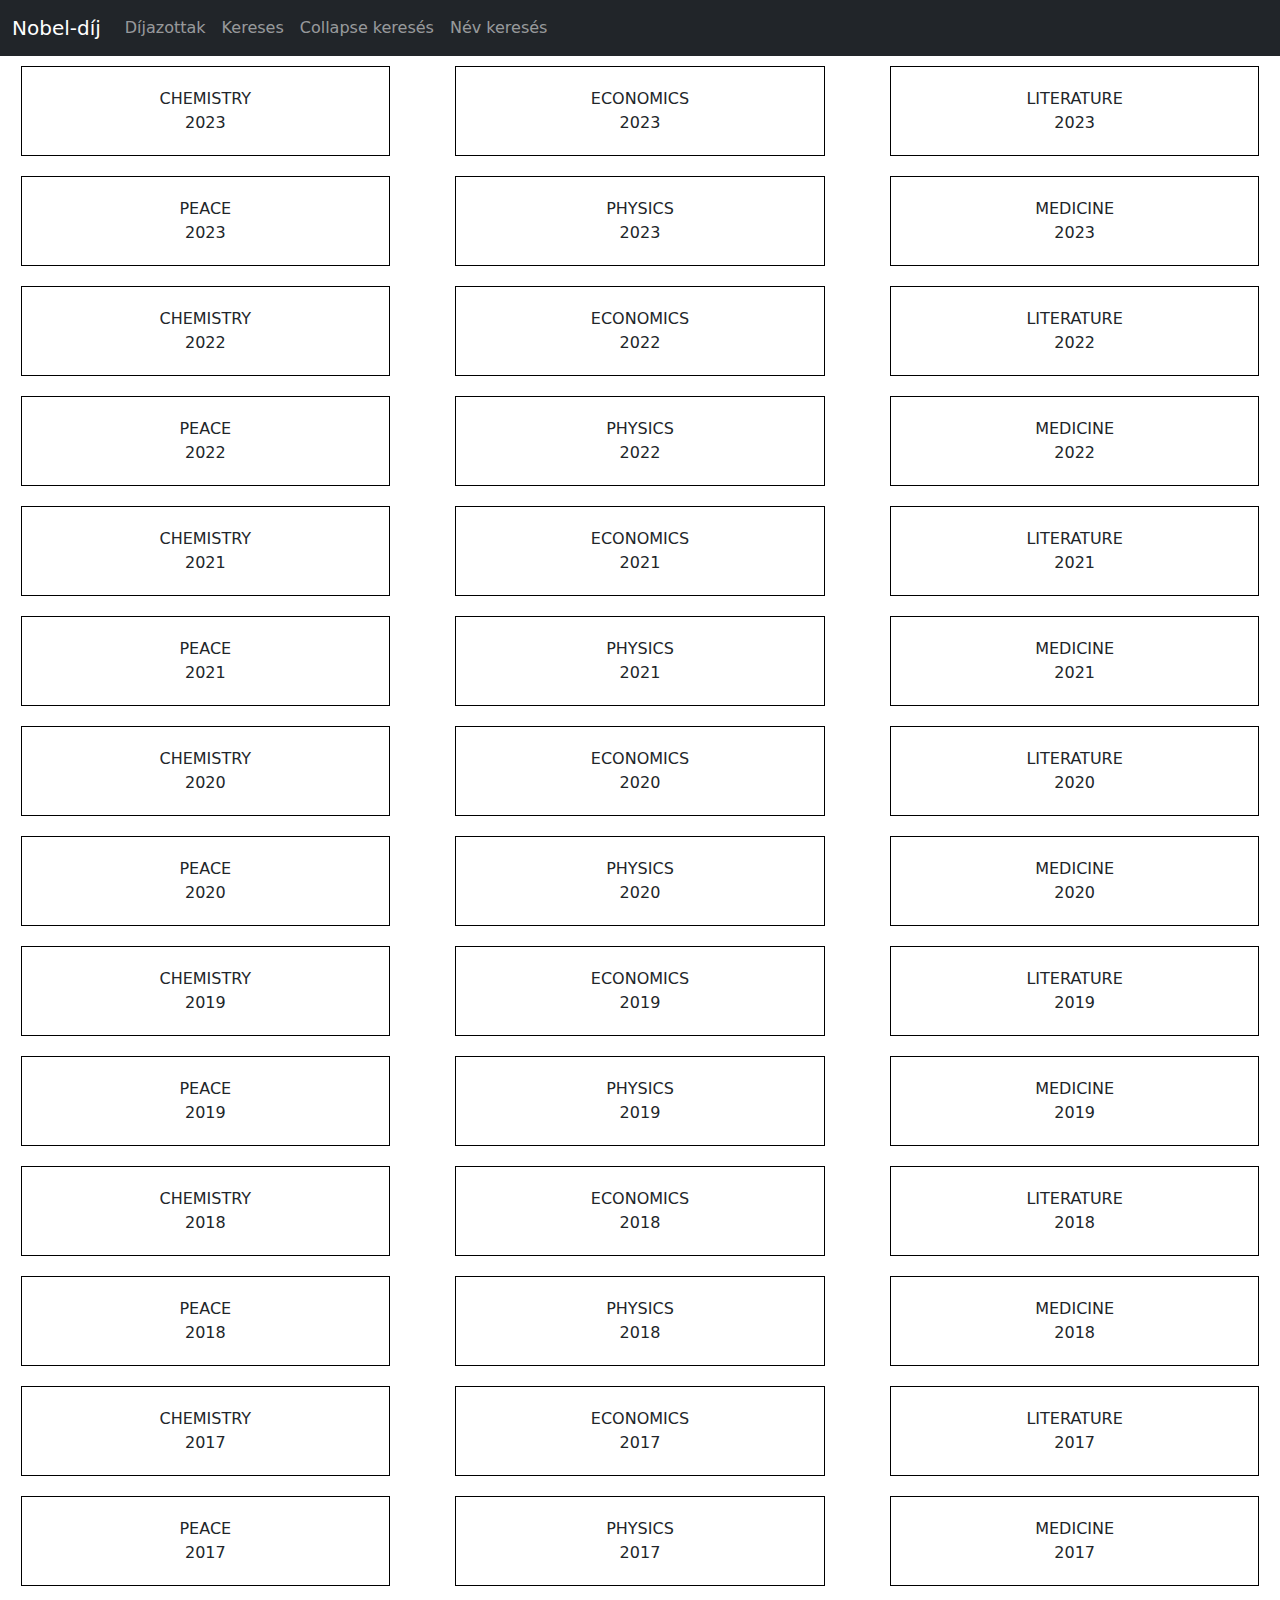
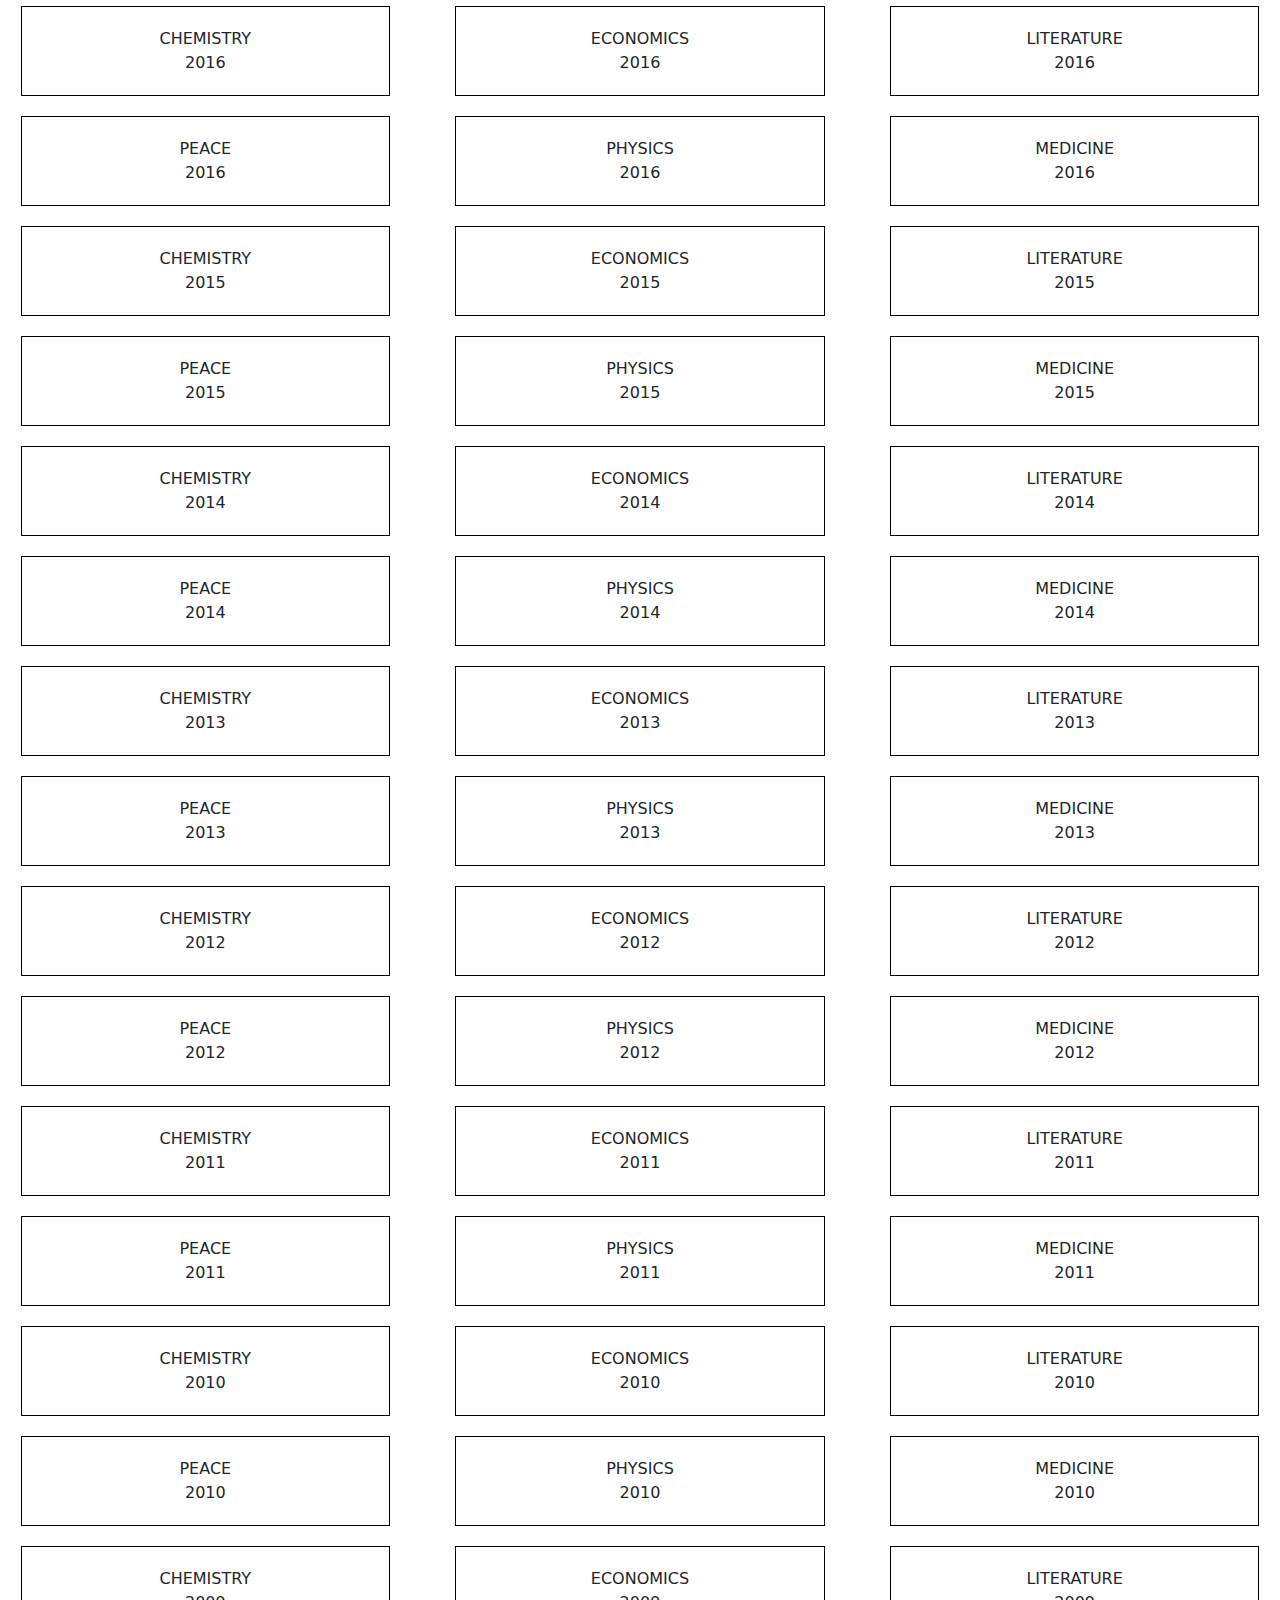
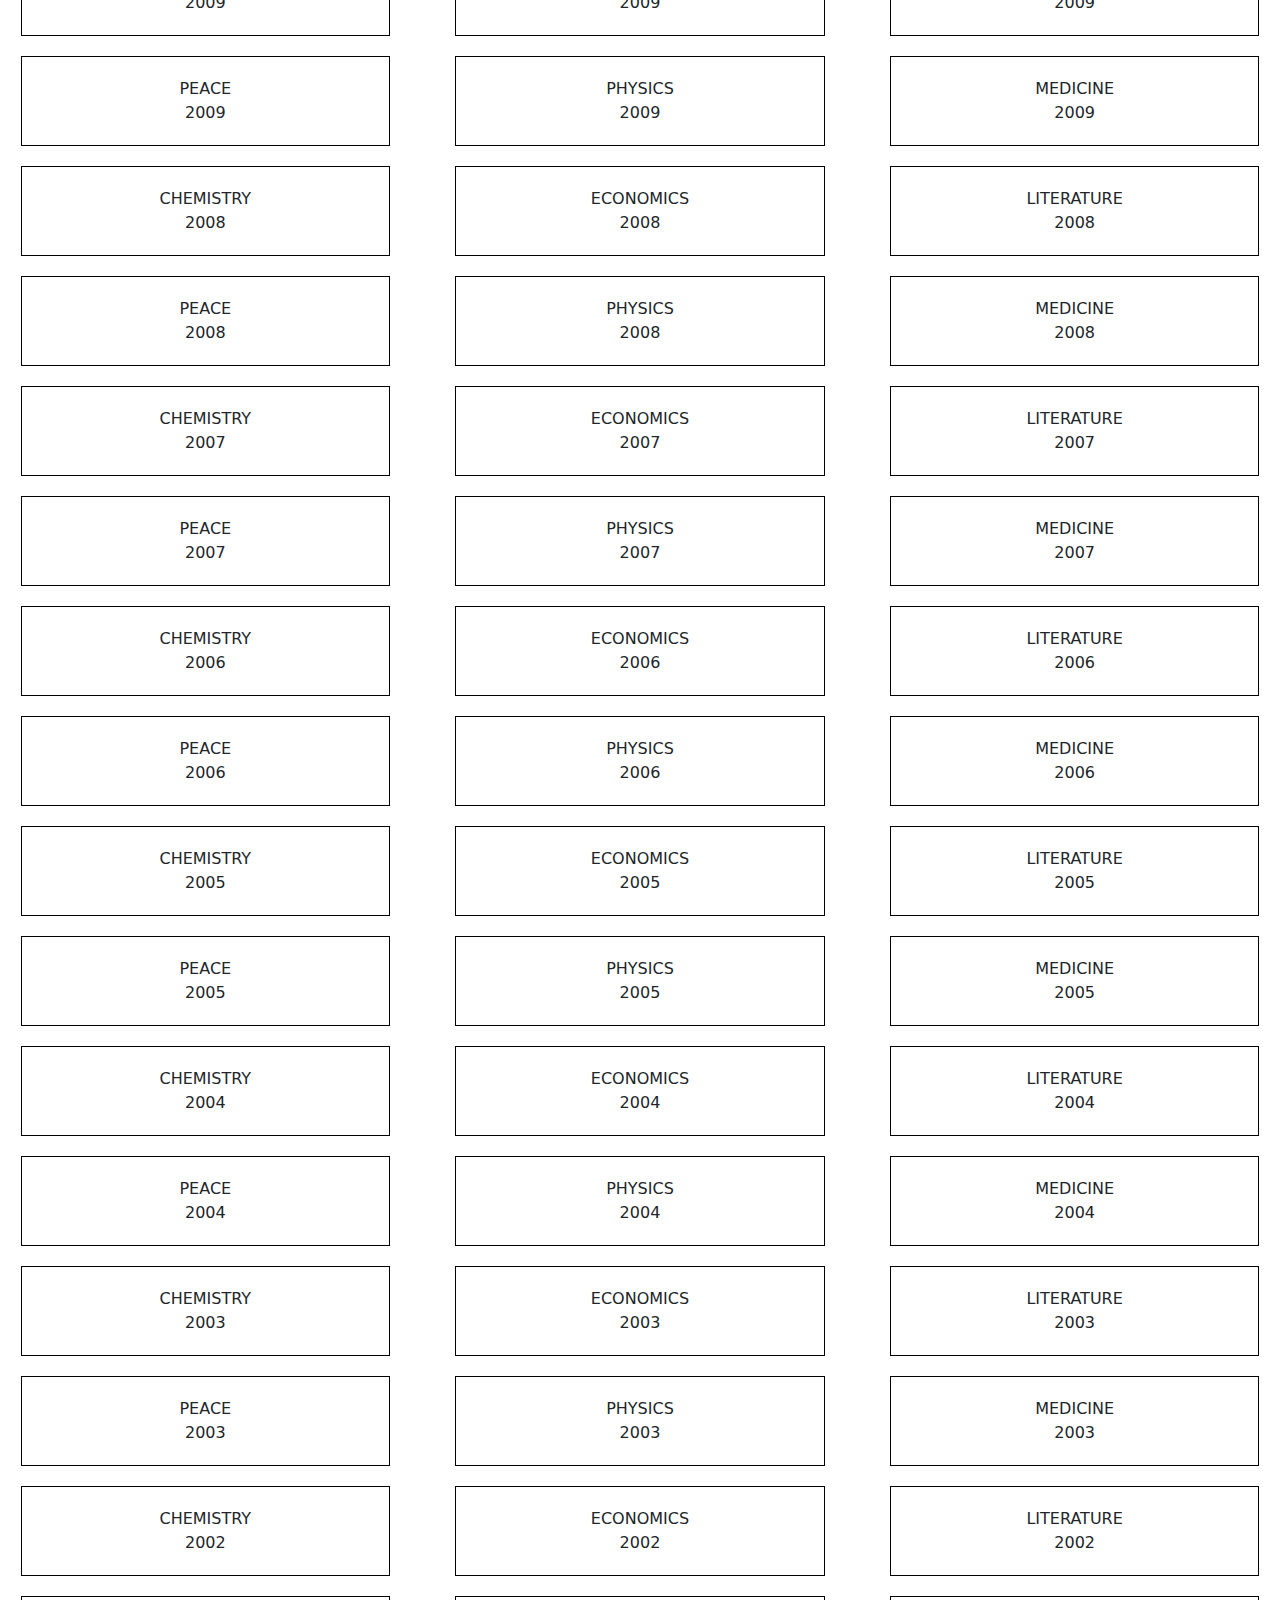
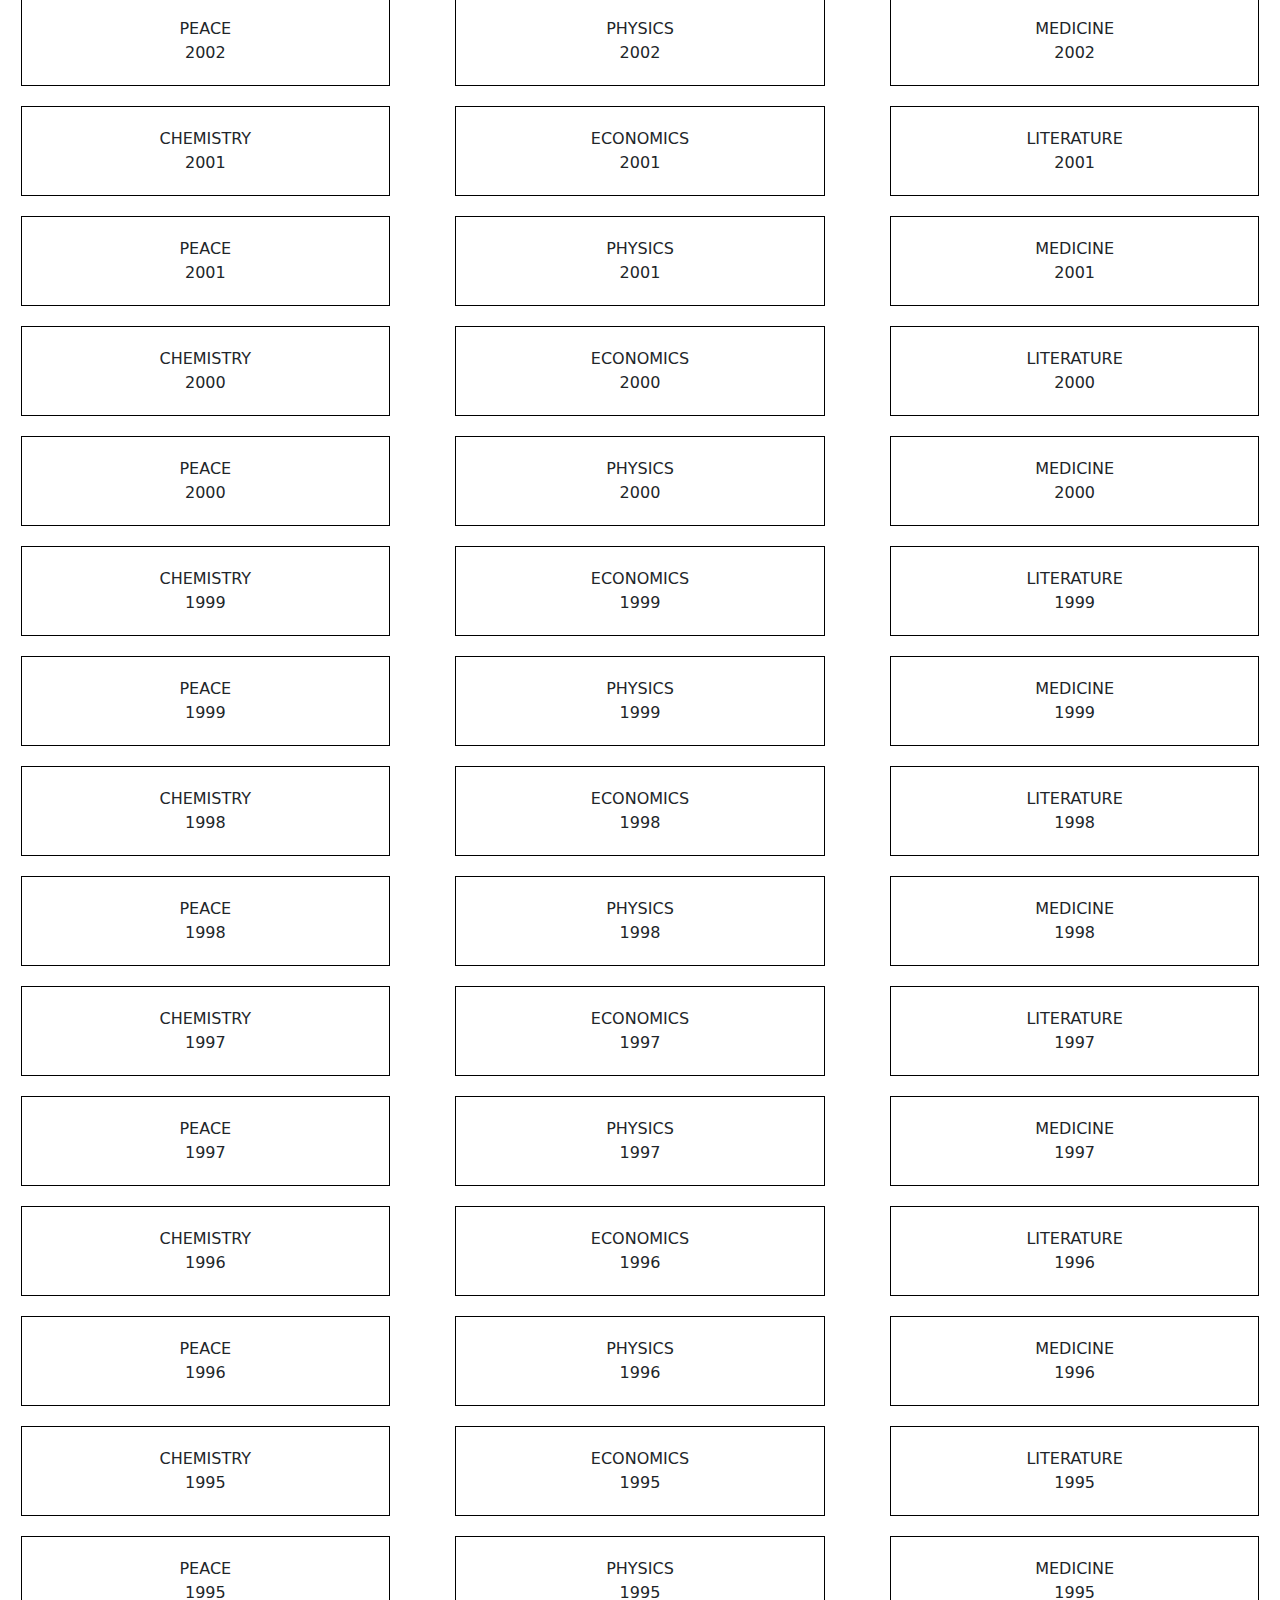
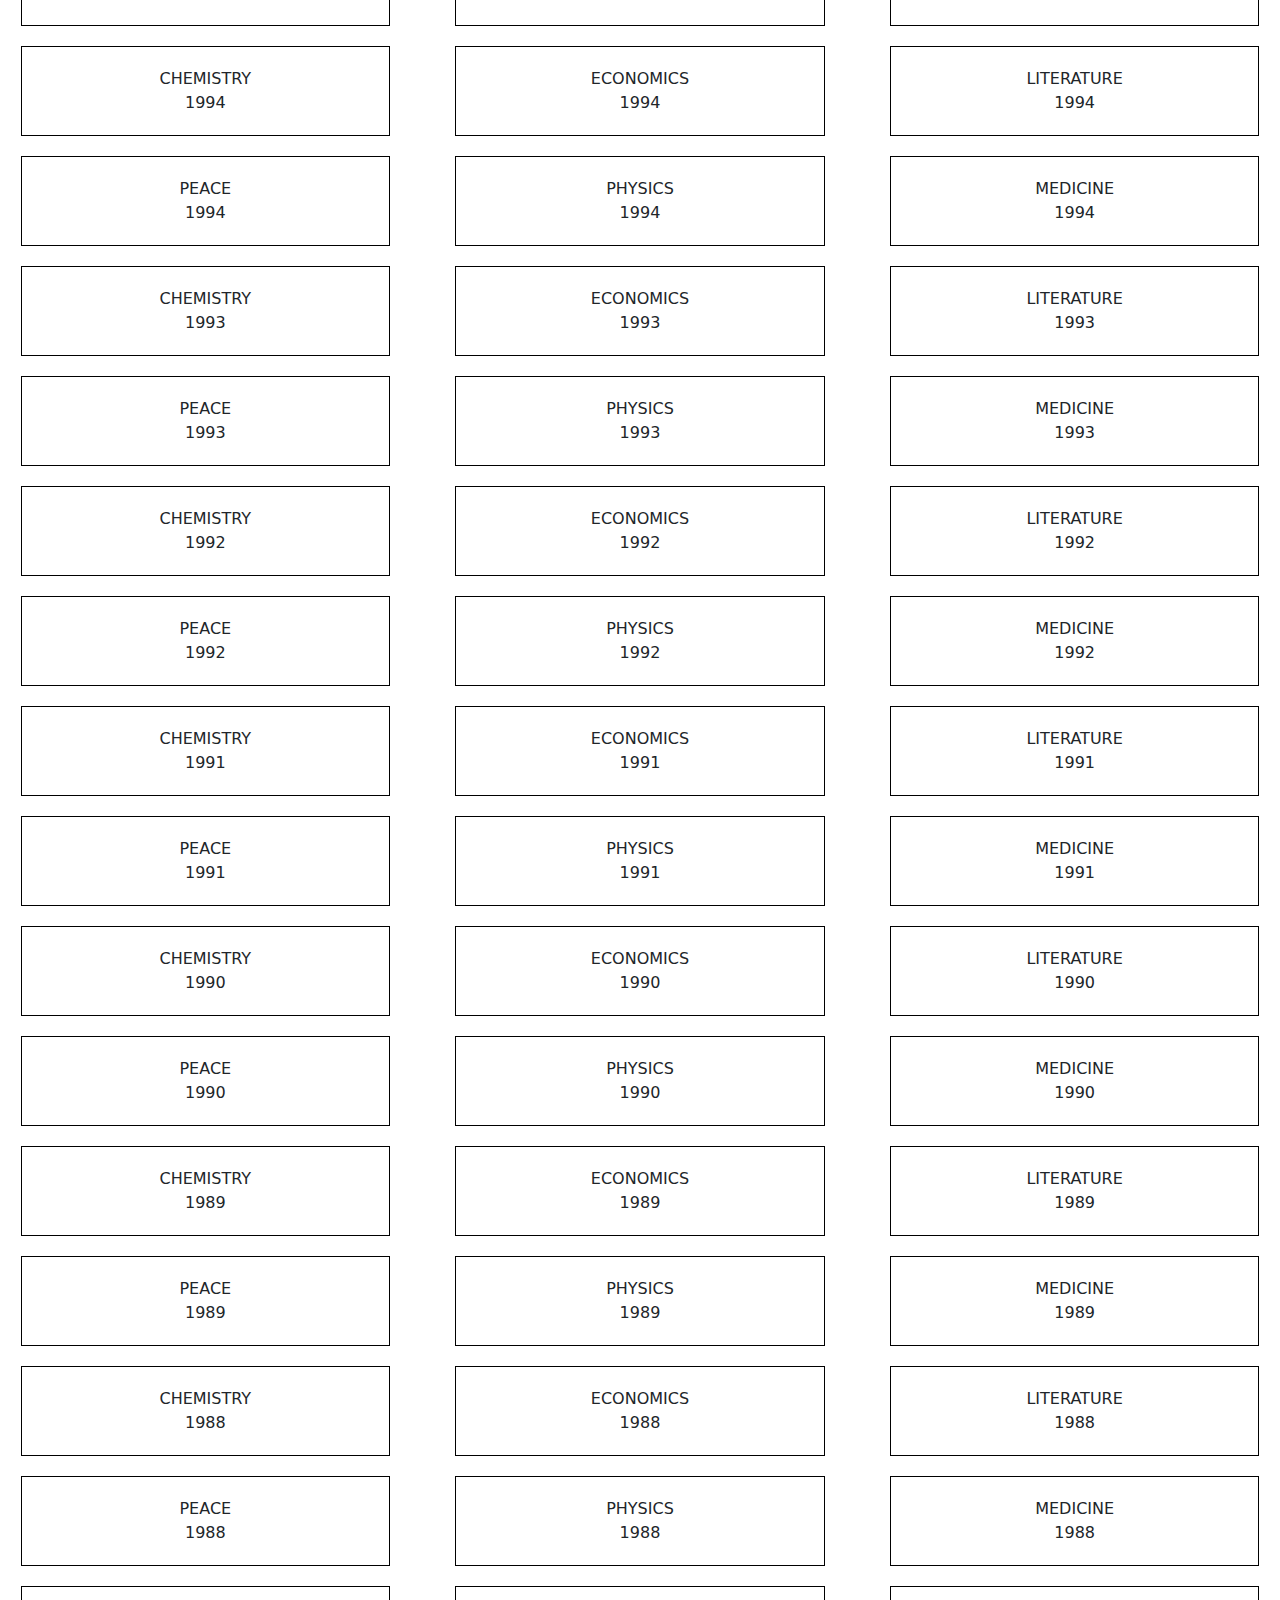
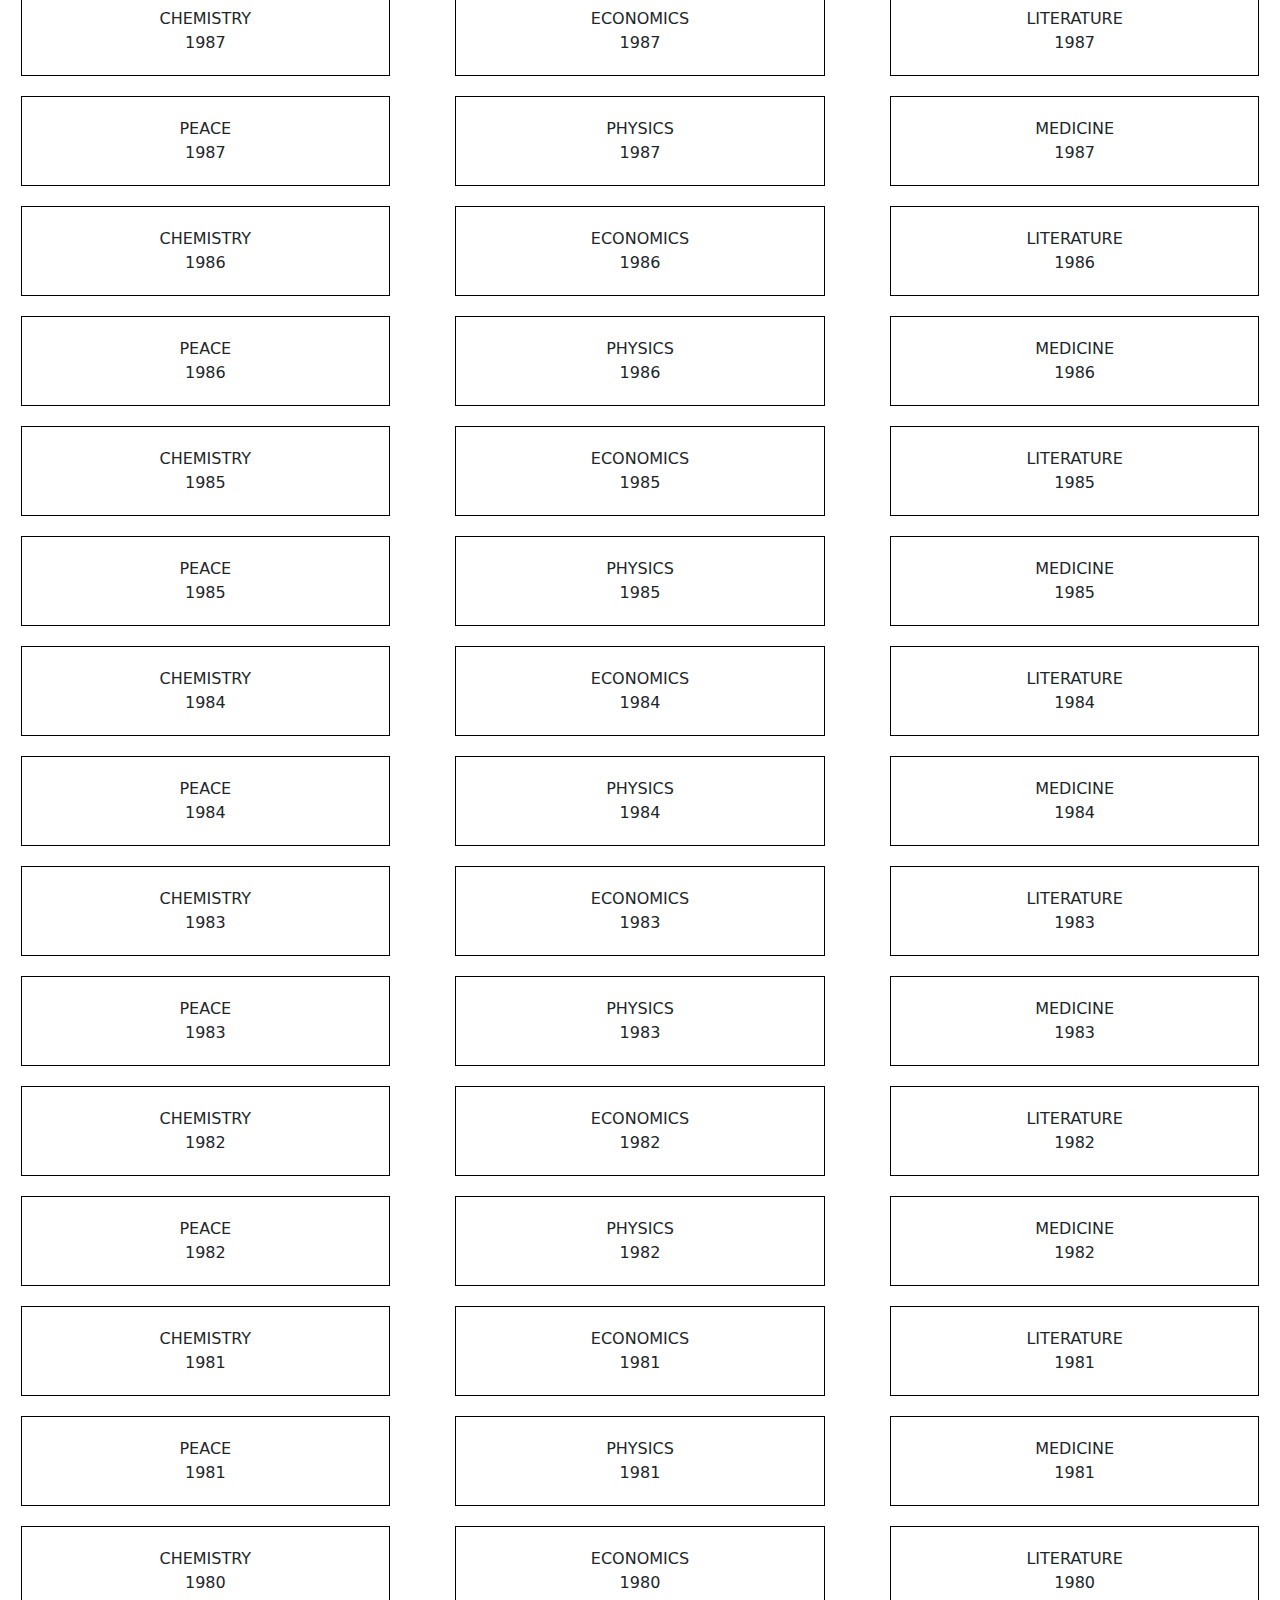
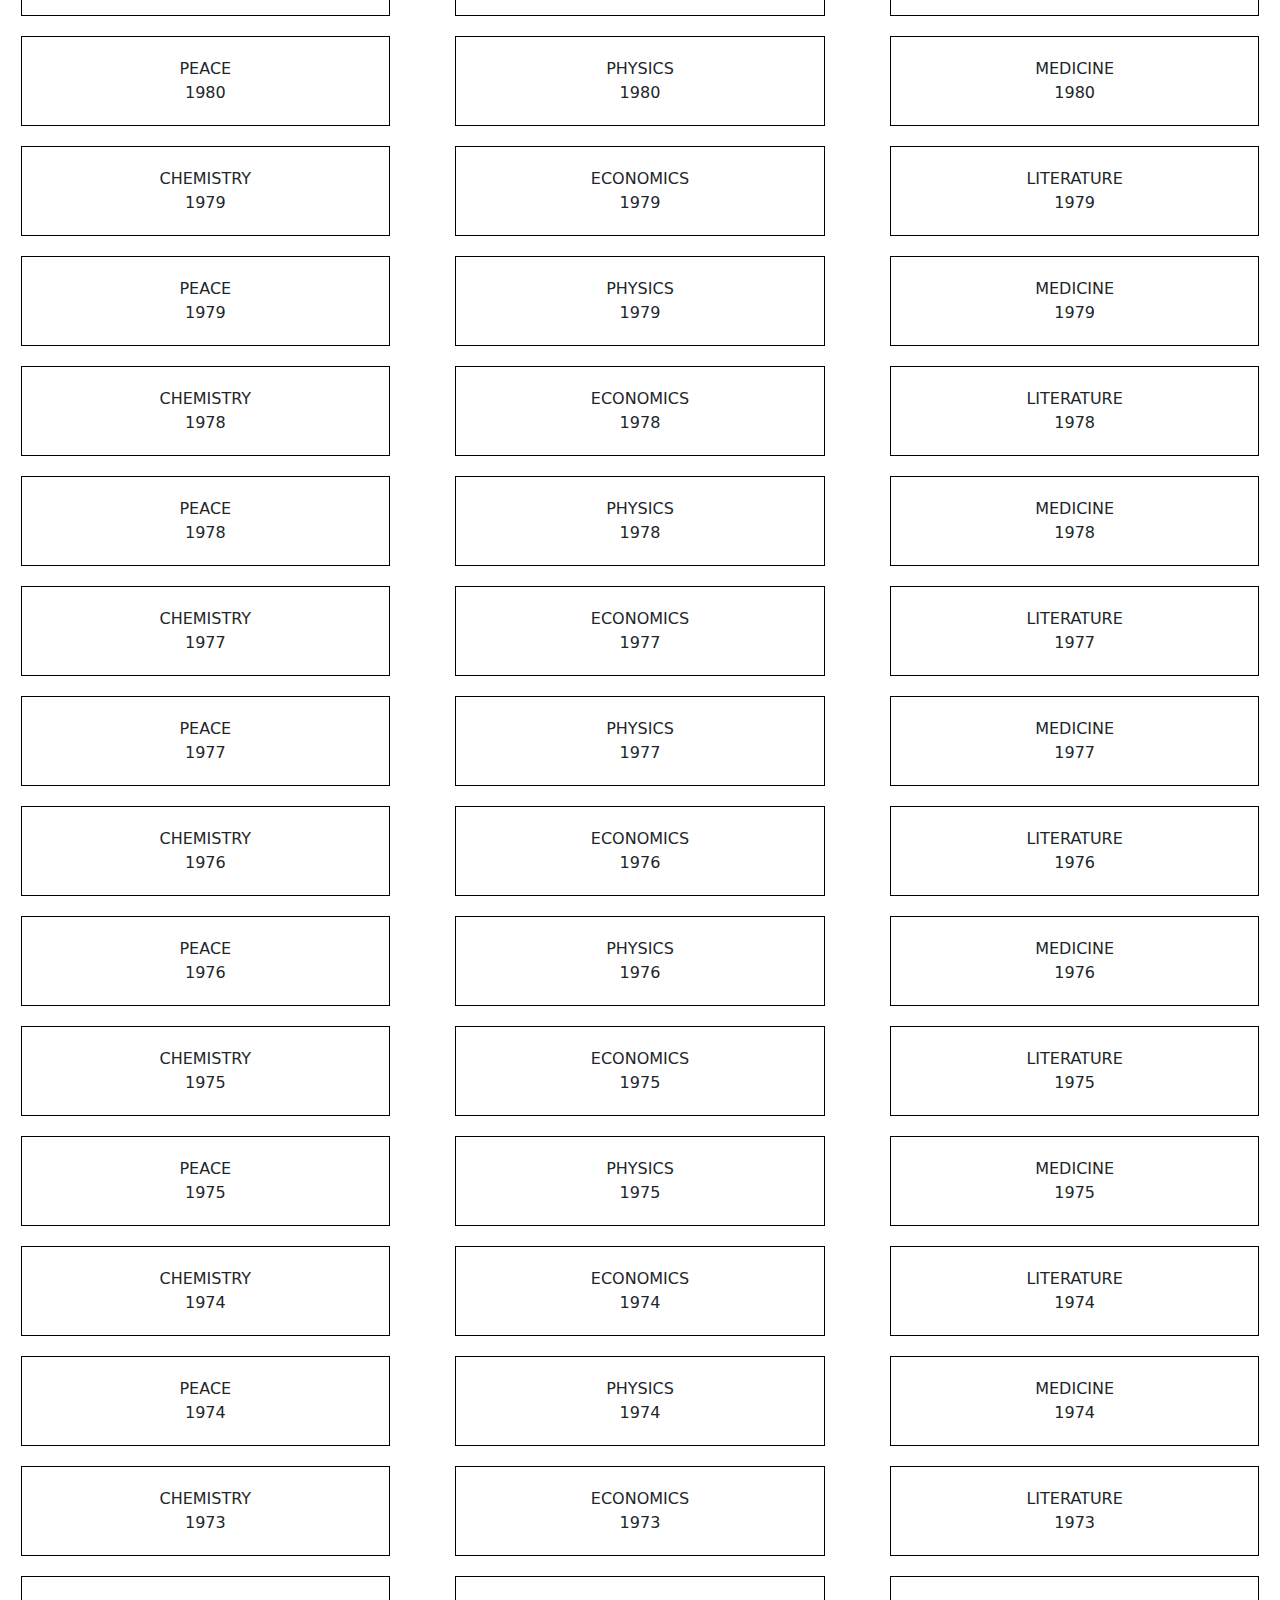
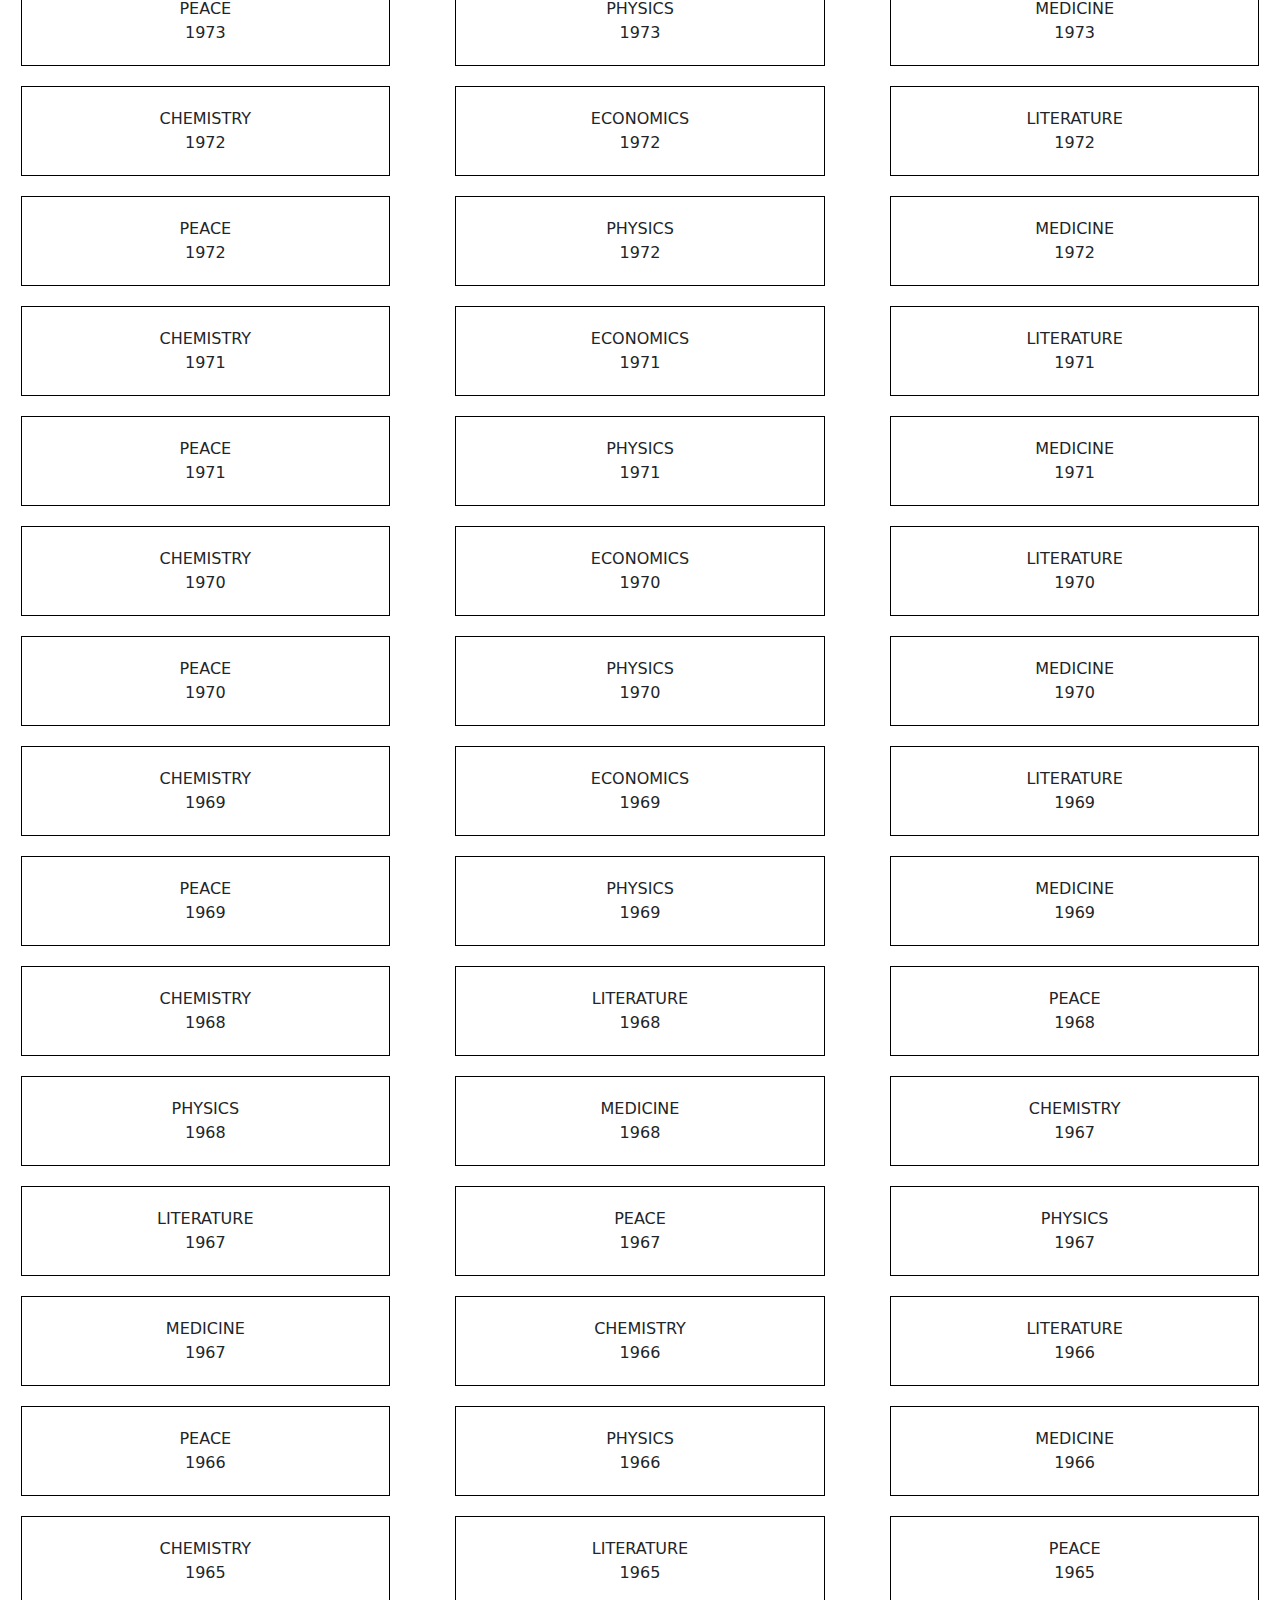
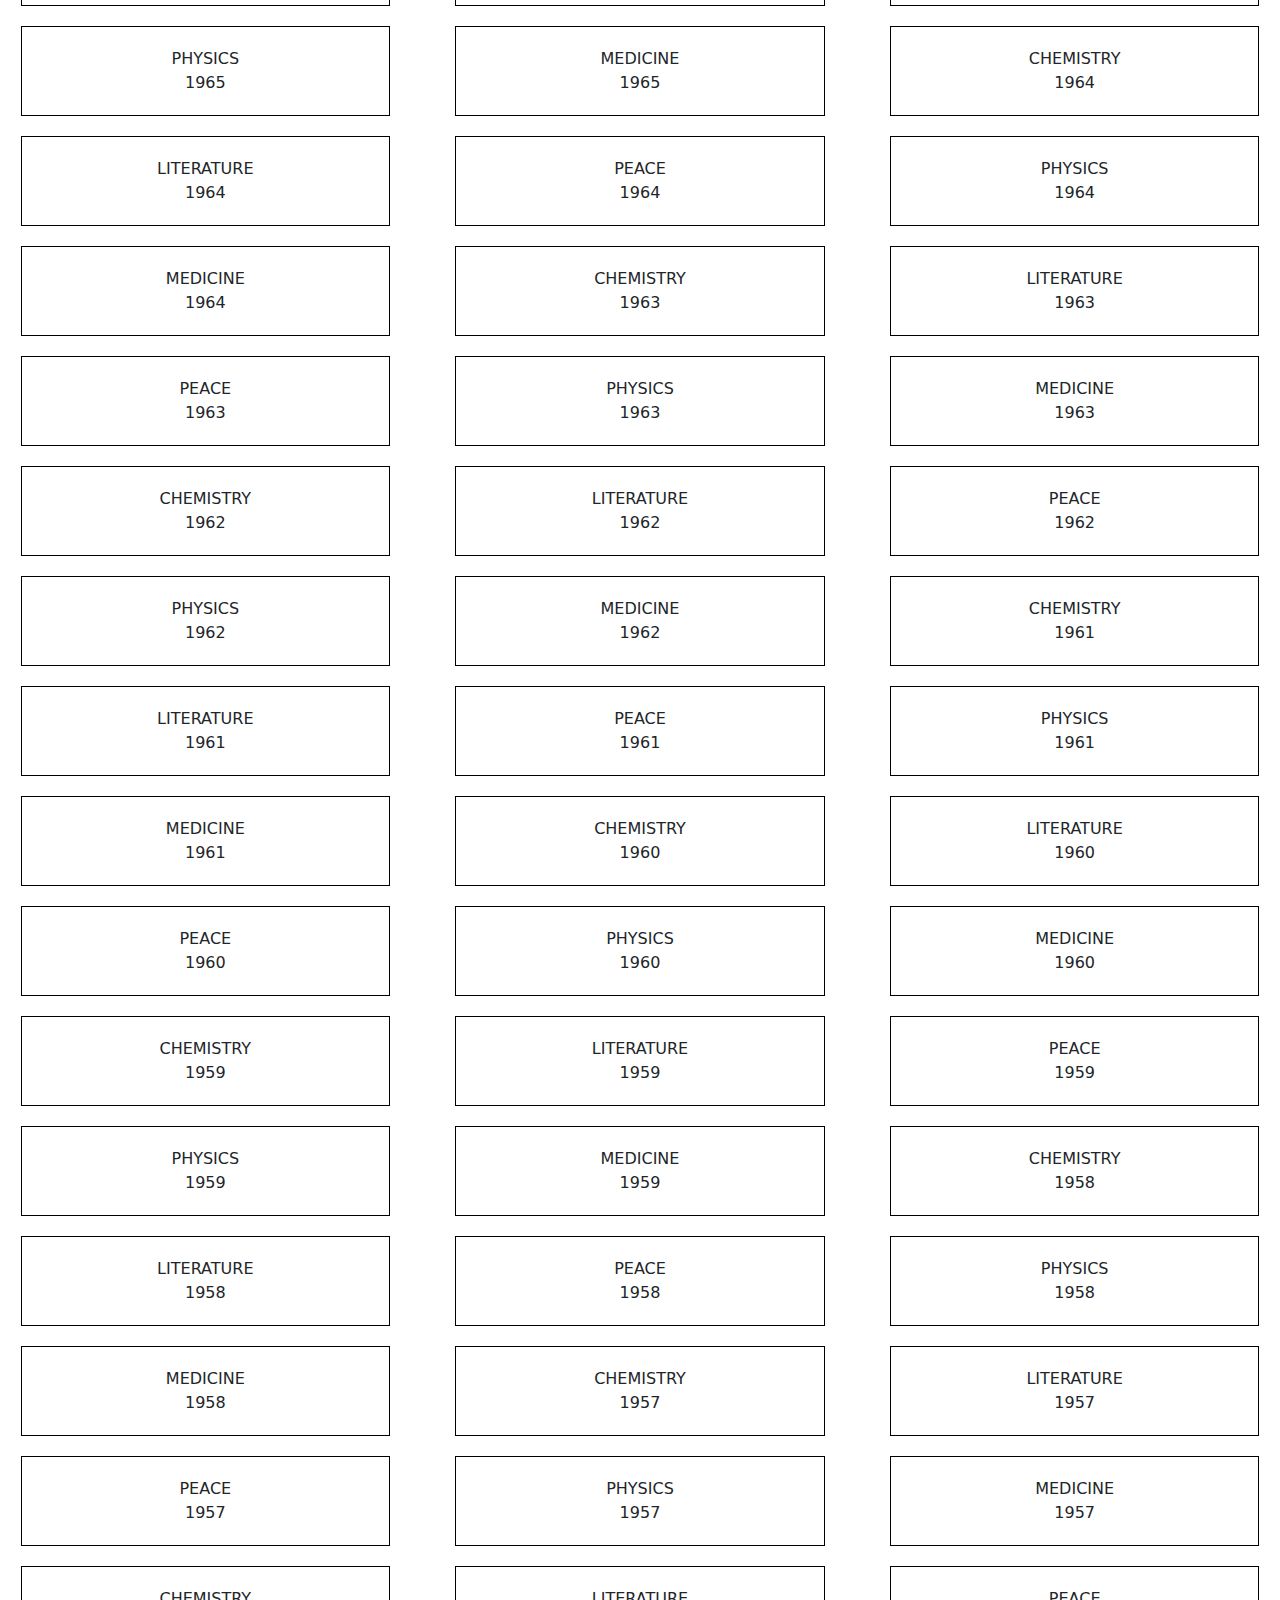
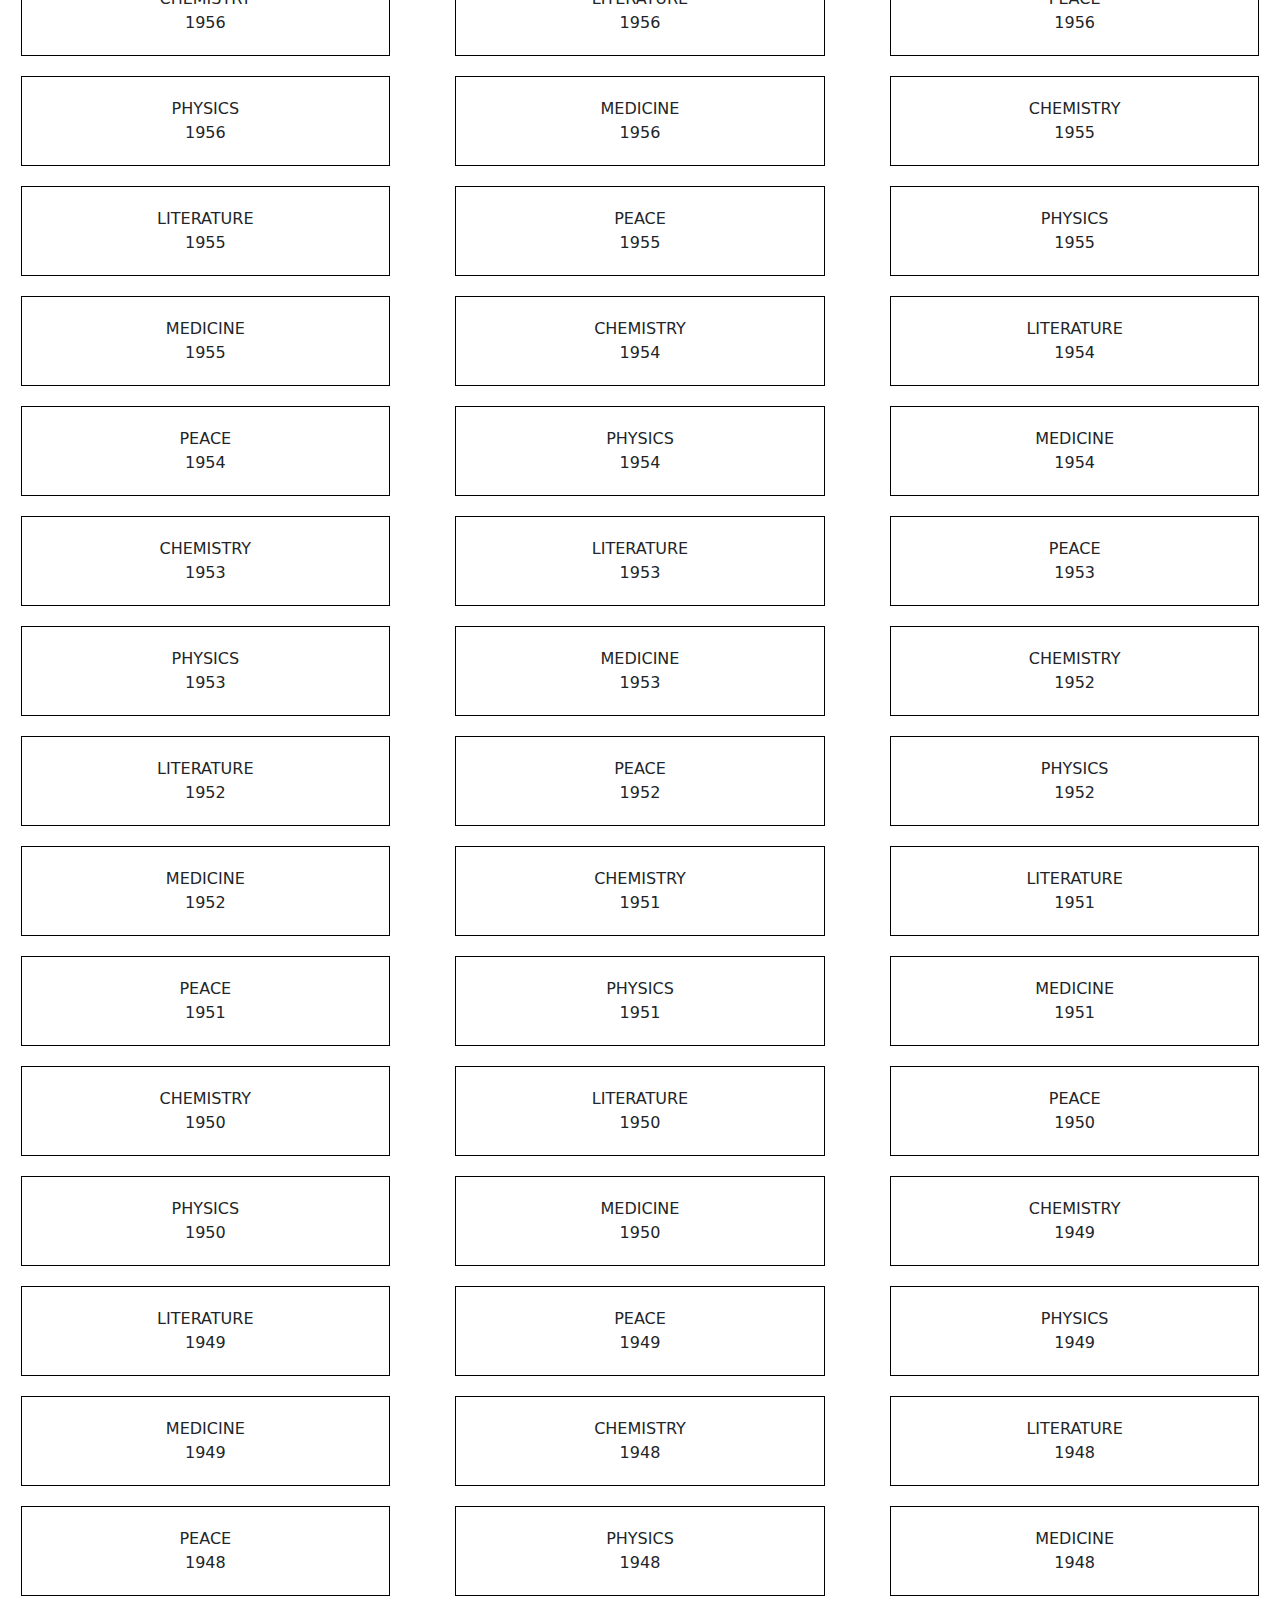
<file: index.html>
<!DOCTYPE html>
<html lang="en">
<head>
    <meta charset="UTF-8">
    <meta name="viewport" content="width=device-width, initial-scale=1.0">
    <title>Nobel-díjak</title>
    <link href="https://cdn.jsdelivr.net/npm/bootstrap@5.3.3/dist/css/bootstrap.min.css" rel="stylesheet">
    <script src="https://cdn.jsdelivr.net/npm/bootstrap@5.3.3/dist/js/bootstrap.bundle.min.js"></script>
    <link rel="stylesheet" href="sajat.css">
</head>
<body>
    <div id="menu"></div>

      <div class="row" id="dijazottak">

      </div>

    <script src="nobel-prizes.js"></script>
    <script src="menu.js"></script>
    <script src="alap.js"></script>
</body>
</html>
</file>
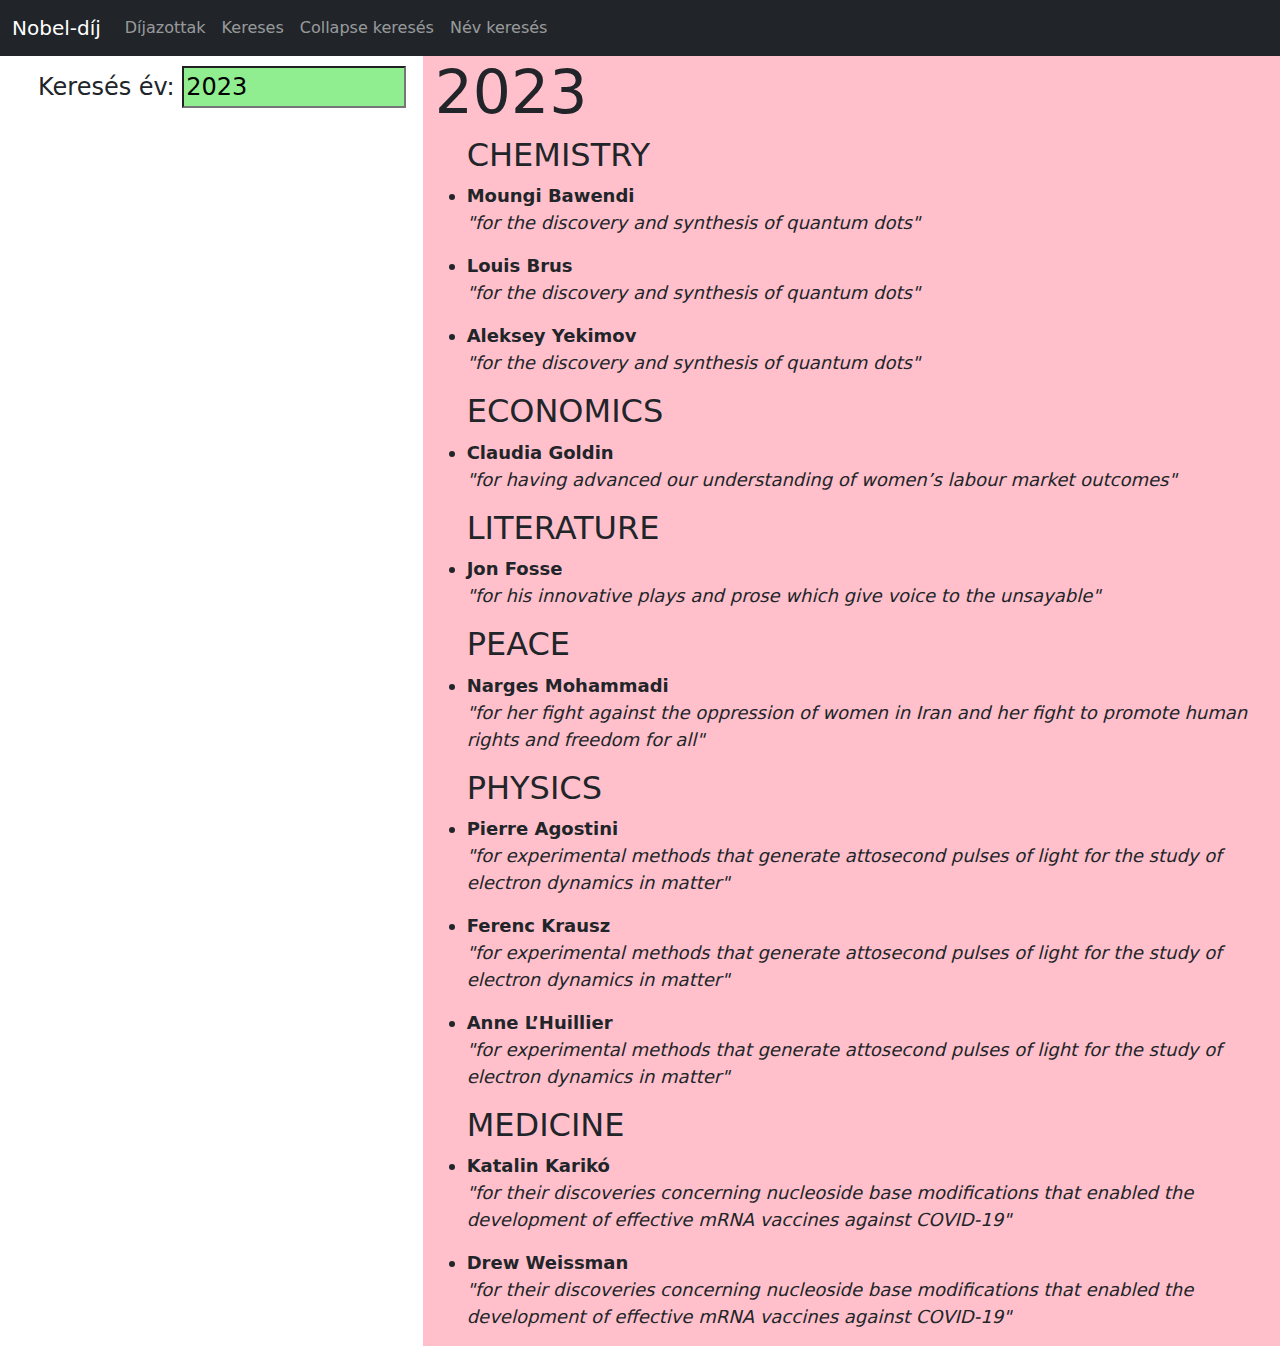
<file: kereses.html>
<!DOCTYPE html>
<html lang="en">
<head>
    <meta charset="UTF-8">
    <meta name="viewport" content="width=device-width, initial-scale=1.0">
    <title>Nobel-díjak</title>
    <link href="https://cdn.jsdelivr.net/npm/bootstrap@5.3.3/dist/css/bootstrap.min.css" rel="stylesheet">
    <script src="https://cdn.jsdelivr.net/npm/bootstrap@5.3.3/dist/js/bootstrap.bundle.min.js"></script>
    <link rel="stylesheet" href="sajat.css">
</head>
<body>
    <div id="menu"></div>

      <div class="row">
        <div class="col-sm-4" id="kereses">
            <span>Keresés év:</span>
            <input type="number" step="1" id="bemenet" oninput="kereses()">
        </div>
        <div class="col-sm-8" id="kimenet"></div>
      </div>

    <script src="nobel-prizes.js"></script>
    <script src="menu.js"></script>
    <script src="kereses.js"></script>
</body>
</html>
</file>
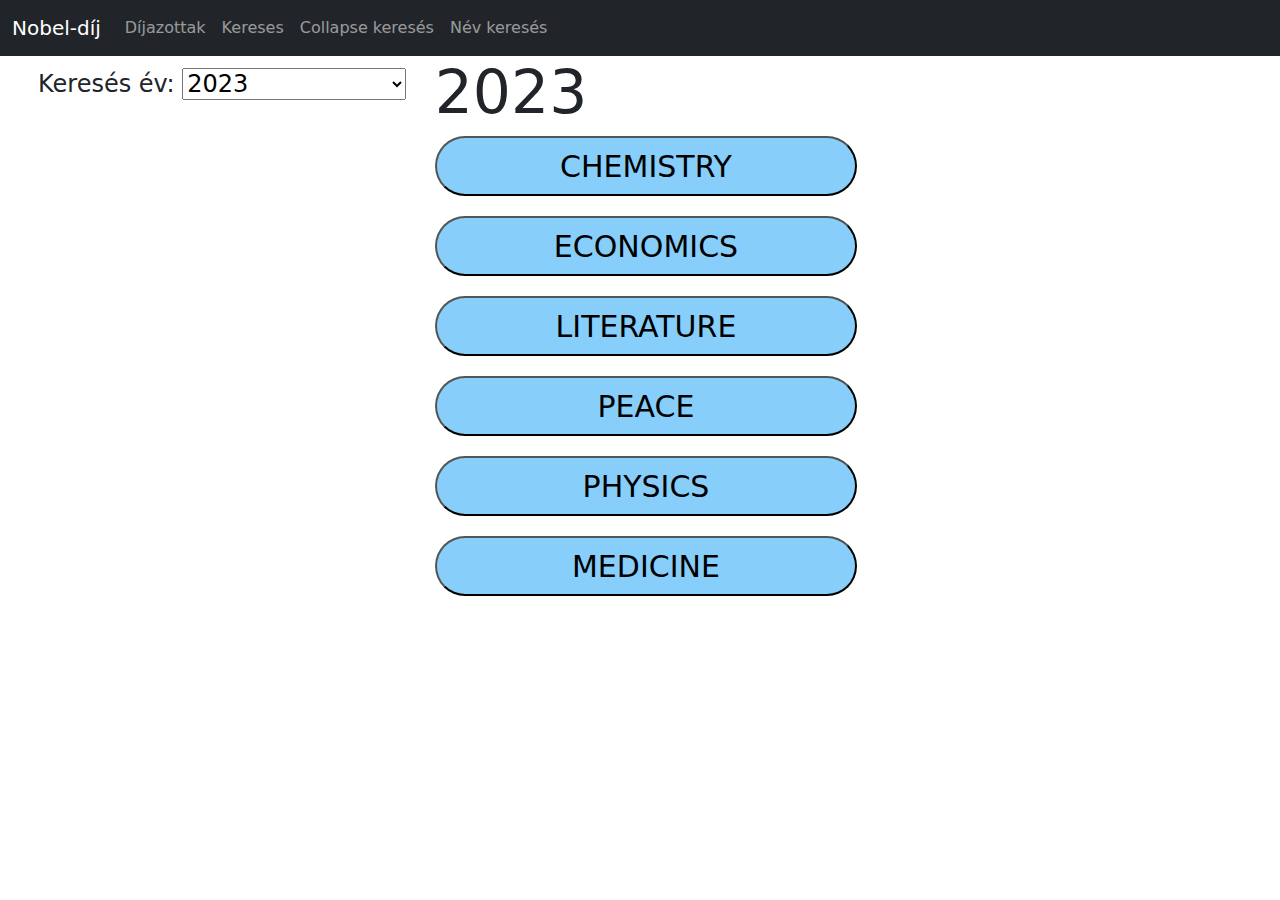
<file: kereses_collapse.html>
<!DOCTYPE html>
<html lang="en">
<head>
    <meta charset="UTF-8">
    <meta name="viewport" content="width=device-width, initial-scale=1.0">
    <title>Nobel-díjak</title>
    <link href="https://cdn.jsdelivr.net/npm/bootstrap@5.3.3/dist/css/bootstrap.min.css" rel="stylesheet">
    <script src="https://cdn.jsdelivr.net/npm/bootstrap@5.3.3/dist/js/bootstrap.bundle.min.js"></script>
    <link rel="stylesheet" href="sajat.css">
</head>
<body>
    <div id="menu"></div>

      <div class="row">
        <div class="col-sm-4" id="kereses">
            <span>Keresés év:</span>
            <select name="" id="bemenet" onchange="kereses_collapse()"></select>
        </div>
        <div class="col-sm-8" id="kimenet_collapse"></div>
      </div>

    <script src="nobel-prizes.js"></script>
    <script src="menu.js"></script>
    <script src="kereses_collapse.js"></script>
</body>
</html>
</file>
<file: sajat.css>
.szepites
{
    width: 90%;
    border: 1px solid black;
    padding: 20px;
    margin: 10px auto;
    text-align: center;
    font-weight: 500;
    text-transform: uppercase;
}

#kereses{
    padding-left: 50px;
    padding-top: 10px;
    font-size: 24px;
}
#bemenet{
    width: 60%;
}
#kimenet{
    font-size: 18px;
    background-color: pink;
    padding: 10px auto;
}
#kimenet h1{
    font-size: 60px;
}

#kimenet_collapse{
    font-size: 18px;
    padding: 10px auto;
}
#kimenet_collapse h1{
    font-size: 60px;
}
#kimenet_collapse button{
    width: 50%;
    height: 60px;
    font-weight: 400;
    font-size: 30px;
    background-color: lightskyblue;
    border-radius: 40px;
    margin-bottom: 20px;
}
#kimenet_collapse button:hover{
    background-color: gold;
}
#kimenet_collapse button:active{
    background-color: goldenrod;
}

#kimenet_nev{
    font-size: 20px;
}
#kimenet_nev table,tr,td,th{
    border: 1px solid black;
    border-collapse: collapse;
}
#kimenet_nev td,th{
    padding: 10px 20px;
    background-color: rgb(190, 220, 170);
}
#kimenet_nev th{
    font-size: 30px;
    background-color: rgb(165, 220, 140);
}
</file>
